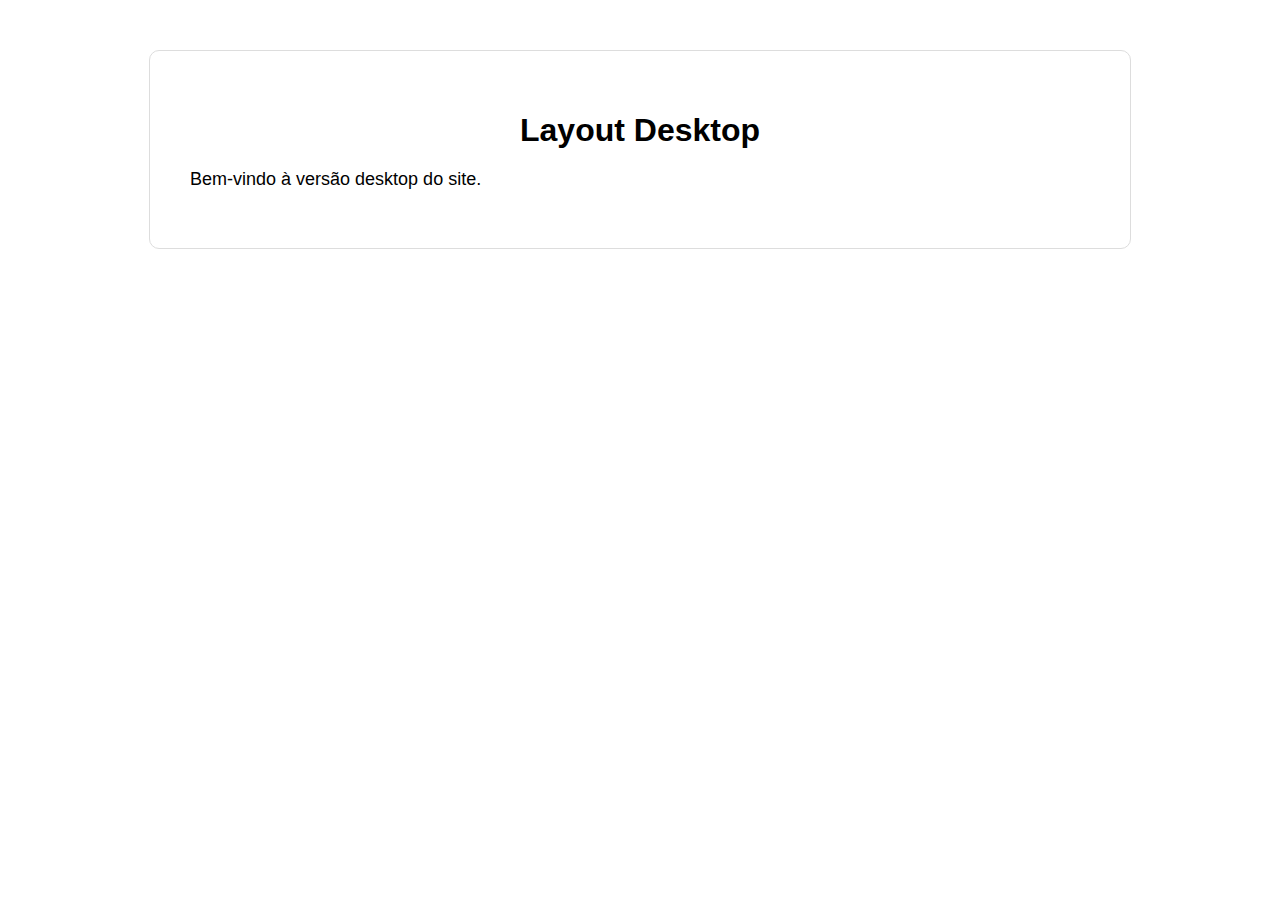
<file: index.html>
<!DOCTYPE html>
<html lang="pt-BR">
<head>
  <meta charset="UTF-8">
  <meta name="viewport" content="width=device-width, initial-scale=1.0">
  <title>Carregando...</title>
  <link rel='stylesheet' href='https://cdn-uicons.flaticon.com/3.0.0/uicons-solid-straight/css/uicons-solid-straight.css'>
  <script src="assets/js/device-check.js" defer></script>
</head>
<body>
  <p style="font-family: Arial; text-align:center; margin-top:50px;">
    Carregando o layout adequado...
  </p>
</body>
</html>
</file>
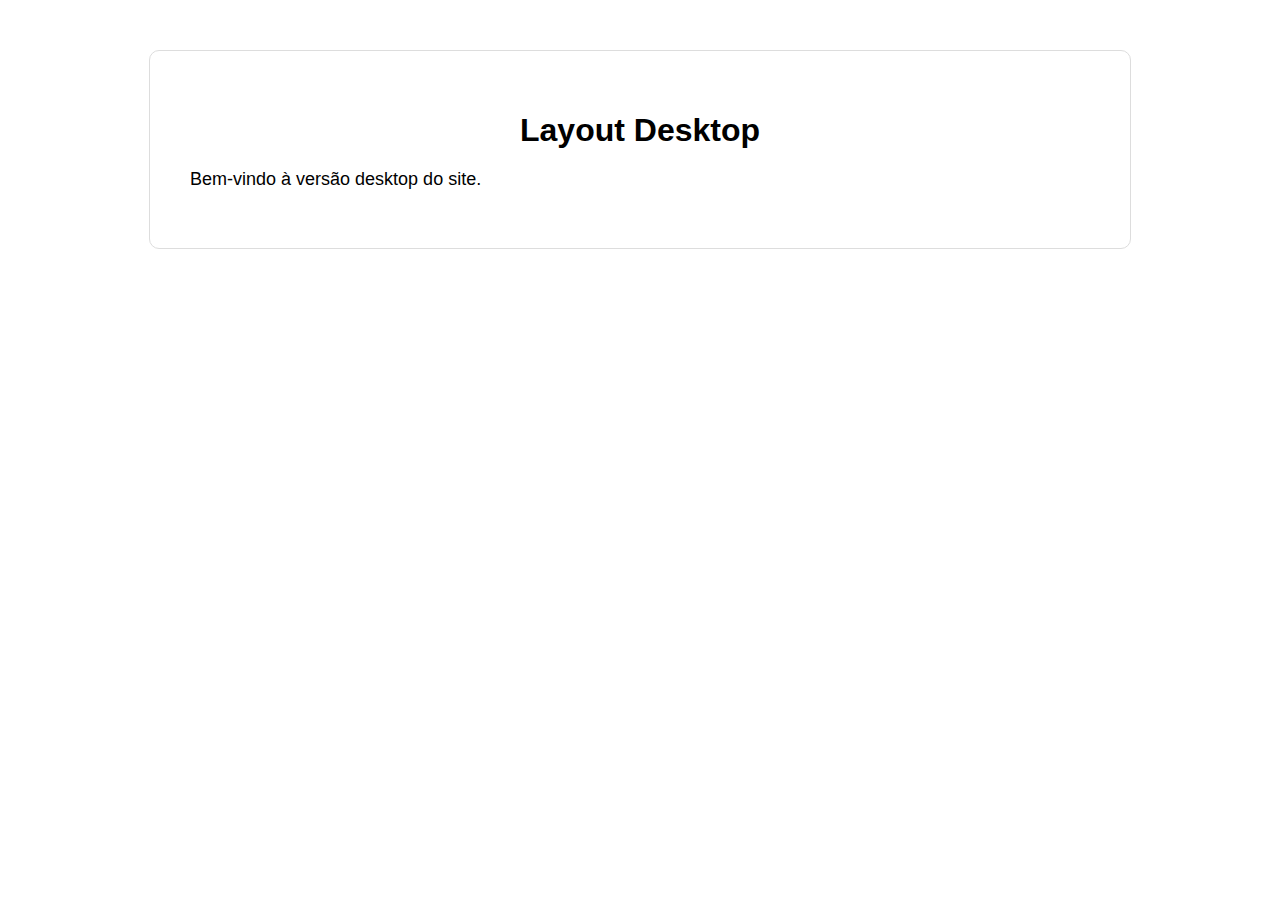
<file: desktop.html>
<!DOCTYPE html>
<html lang="pt-BR">
<head>
  <meta charset="UTF-8">
  <title>Versão Desktop</title>
  <link rel="stylesheet" href="assets/css/desktop.css">
</head>
<body>
  <div class="safe-top-area"></div>
  <header><h1>Layout Desktop</h1></header>
  <main><p>Bem-vindo à versão desktop do site.</p></main>
</body>
</html>
</file>
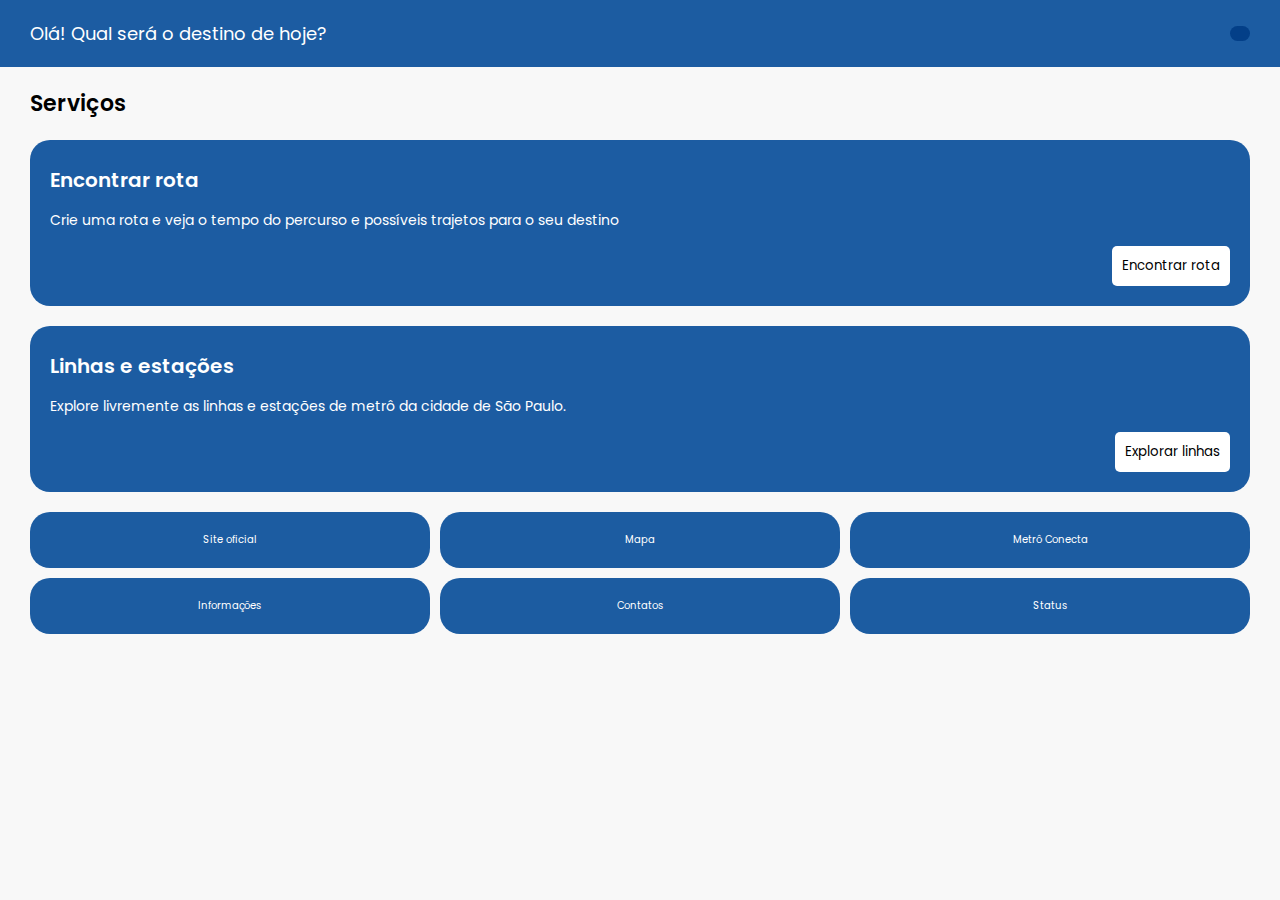
<file: mobile.html>
<!DOCTYPE html>
<html lang="pt-BR">
<head>
  <meta charset="UTF-8">
  <meta name="viewport" content="width=device-width, initial-scale=1.0">
  <meta name="theme-color" content="#1C5CA2">
  <meta name="apple-mobile-web-app-capable" content="yes">
  <meta name="apple-mobile-web-app-status-bar-style" content="black-translucent">
  <link href="https://fonts.googleapis.com/css2?family=Poppins:wght@300;400;500;600;700&display=swap" rel="stylesheet">
  
  <title>Versão Mobile</title>
  
  <link rel="stylesheet" href="assets/css/mobile.css">
</head>
<body>
  <div class="statusbar-bg"></div>
  <main>
    <div class="bg-blue c-white p-20 ps-30 d-flex ai-center jc-between fs-18">
      <p>Olá! Qual será o destino de hoje?</p>
      <i class="fi fi-ss-bell-notification-social-media bg-d-blue p-10 pb-5 br-50"></i>
    </div>

    <div class="ps-30">
      <p class="title">Serviços</p>
    </div>

    <div class="d-flex fd-column gap-20">
      <div class="box-sp">
        <div class="d-flex fd-row ai-center gap-10">
          <p class="title">Encontrar rota</p>      
          <i class="fi fi-sr-route"></i>    
        </div>
        <p>Crie uma rota e veja o tempo do percurso e possíveis trajetos para o seu destino</p>
        <button>Encontrar rota</button>
      </div>

      <div class="box-sp">
        <div class="d-flex fd-row ai-center gap-10">
          <p class="title">Linhas e estações</p>          
          <i class="fi fi-sr-subway"></i>
        </div>
        <p>Explore livremente as linhas e estações de metrô da cidade de São Paulo. </p>
        <button>Explorar linhas</button>
      </div>
    </div>

    <div class="service-box">
      <div class="service-row">
        <div class="service">
          <i class="fi fi-tr-site"></i>
          <p>Site oficial</p>
        </div> 
        <div class="service">
          <i class="fi fi-ss-map-marker"></i>
          <p>Mapa</p>
        </div> 
        <div class="service">
          <i class="fi fi-br-signal-stream"></i>
          <p>Metrô Conecta</p>
        </div> 
      </div>
      <div class="service-row">
        <div class="service">
          <i class="fi fi-ss-comment-info"></i>
          <p>Informações</p>
        </div> 
        <div class="service">
          <i class="fi fi-sr-headset"></i>
          <p>Contatos</p>
        </div> 
        <div class="service">
          <i class="fi fi-ss-triangle-warning"></i>
          <p>Status</p>
        </div> 
      </div>
    
    </div>

  </main>
</body>
</html>
</file>
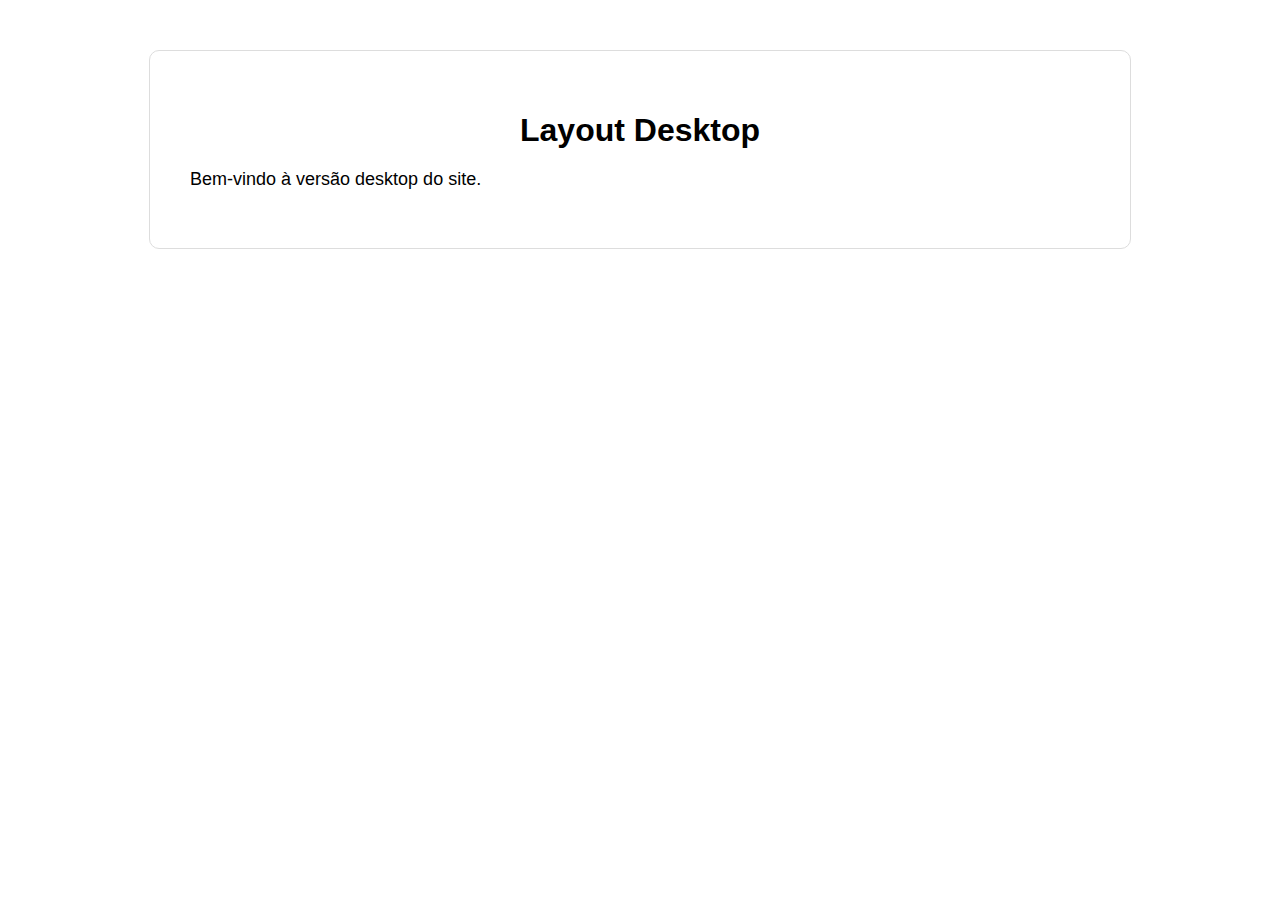
<file: meu-projeto/desktop.html>
<!DOCTYPE html>
<html lang="pt-BR">
<head>
  <meta charset="UTF-8">
  <title>Versão Desktop</title>
  <link rel="stylesheet" href="assets/css/desktop.css">
</head>
<body>
  <header><h1>Layout Desktop</h1></header>
  <main><p>Bem-vindo à versão desktop do site.</p></main>
</body>
</html>
</file>
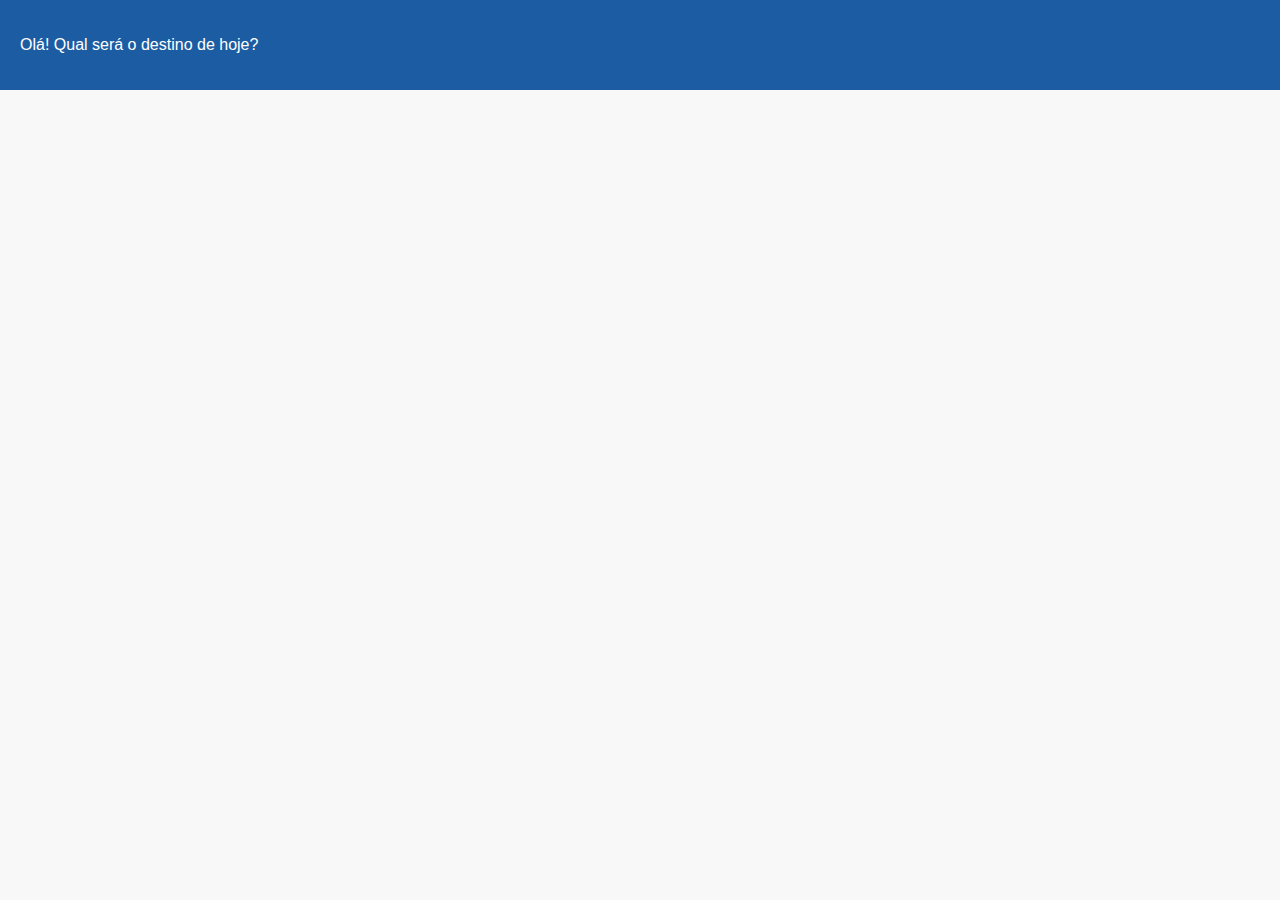
<file: meu-projeto/mobile.html>
<!DOCTYPE html>
<html lang="pt-BR">
<head>
  <meta charset="UTF-8">
  <meta name="viewport" content="width=device-width, initial-scale=1.0">
  <meta name="theme-color" content="#1C5CA2">
  <title>Versão Mobile</title>
  <link rel="stylesheet" href="assets/css/mobile.css">
</head>
<body>
  <main>
    <div class="bg-blue c-white p-20 d-flex ai-center jc-between">
      <p>Olá! Qual será o destino de hoje?</p>
      <i class="fi fi-ss-bell-notification-social-media"></i>
    </div>
  </main>
</body>
</html>
</file>
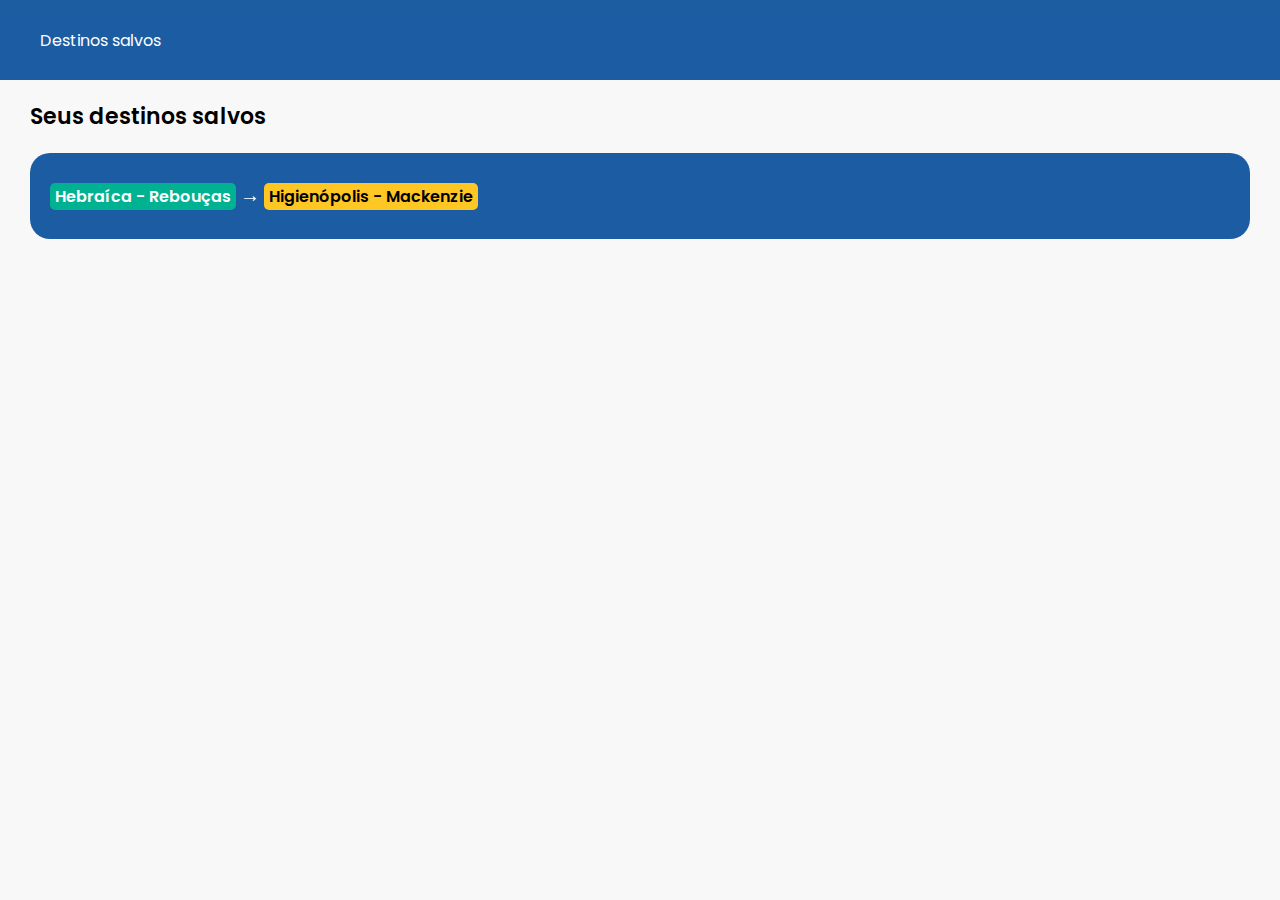
<file: pages/search-top.html>
<!DOCTYPE html>
<html lang="en">
<head>
    <meta charset="UTF-8">
    <meta name="viewport" content="width=device-width, initial-scale=1.0">
    <meta name="theme-color" content="#1C5CA2">
    <meta name="apple-mobile-web-app-capable" content="yes">
    <meta name="apple-mobile-web-app-status-bar-style" content="black-translucent">
    <link href="https://fonts.googleapis.com/css2?family=Poppins:wght@300;400;500;600;700&display=swap" rel="stylesheet">
    <title>Document</title>
    <link rel="stylesheet" href="../assets/css/mobile.css">
</head>
<body>
    <div class="statusbar-bg"></div>
    <main>
        <div class="bg-blue c-white p-20 ps-30 d-flex fd-row ai-center fs-16 h-40px">
            <a href="/mobile.html" class="mt-7 mr-10 inline-block cursor-pointer">
                <i class="fi fi-sr-angle-circle-left"></i>
            </a>
            <p>Destinos salvos</p>
        </div>
        <div class="ps-30">
            <p class="title">Seus destinos salvos</p>
        </div>

        <div class="box-sp">
            <div class="d-flex fd-row ai-center gap-10">
                <p class="title fs-16 lh-40"><span class="linha9-bg mb-5">Hebraíca - Rebouças</span> <span class="fs-20">→</span> <span class="linha4-bg">Higienópolis - Mackenzie</span></p>
                <a href="/pages/Linha 9/Hebraica-Rebouças/hebraica-higienópolis.html" class="mt-7 mr-10 inline-block cursor-pointer">
                    <i class="fi fi-sr-angle-circle-right"></i>
                </a>
            </div>
      </div>
    </main>
</body>
</html>
</file>
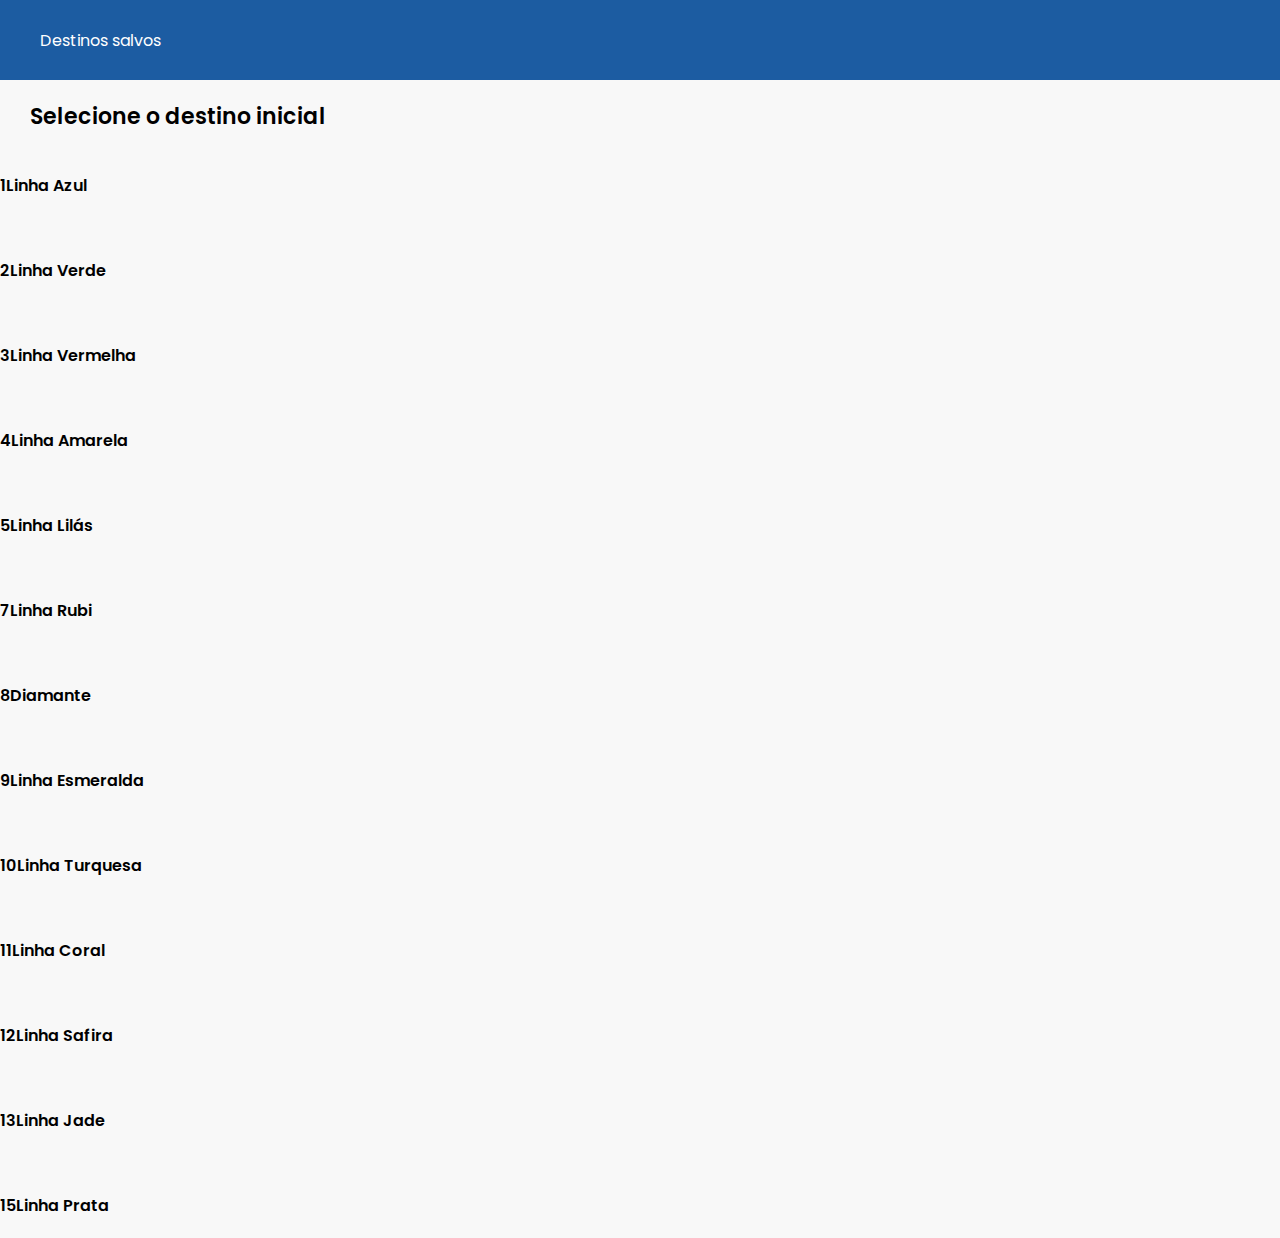
<file: pages/search.html>
<!DOCTYPE html>
<html lang="en">
    <head>
        <meta charset="UTF-8">
        <meta name="viewport" content="width=device-width, initial-scale=1.0">
        <meta name="theme-color" content="#1C5CA2">
        <meta name="apple-mobile-web-app-capable" content="yes">
        <meta name="apple-mobile-web-app-status-bar-style" content="black-translucent">
        <link href="https://fonts.googleapis.com/css2?family=Poppins:wght@300;400;500;600;700&display=swap" rel="stylesheet">
        <title>Document</title>
        <link rel="stylesheet" href="../assets/css/mobile.css">
    </head>
    <body>
        <div class="statusbar-bg"></div>
        <main>
            <div class="bg-blue c-white p-20 ps-30 d-flex fd-row ai-center fs-16 h-40px">
                <a href="../mobile.html" class="mt-7 mr-10 inline-block cursor-pointer">
                    <i class="fi fi-sr-angle-circle-left"></i>
                </a>
                <p>Destinos salvos</p>
            </div>
            <div class="ps-30">
                <p class="title">Selecione o destino inicial</p>
            </div>

            <div class="d-flex fd-column gap-20 linhas">
                <div class="box-linha-1">
                    <div class="d-flex fd-row ai-center gap-10 jc-between">
                        <p class="title fs-16"><span class="linha-1-bg">1</span>Linha Azul</p>
                        <a href="azul/azul.html" class="mt-7 mr-10 inline-block cursor-pointer">
                            <i class="fi fi-sr-angle-circle-right arrow-box-1"></i>
                        </a>
                    </div>
                </div>
                <div class="box-linha-2">
                    <div class="d-flex fd-row ai-center gap-10 jc-between">
                        <p class="title fs-16"><span class="linha-2-bg">2</span>Linha Verde</p>
                        <a href="/pages/Linha 9/Hebraica-Rebouças/hebraica-higienópolis.html" class="mt-7 mr-10 inline-block cursor-pointer">
                            <i class="fi fi-sr-angle-circle-right arrow-box-2"></i>
                        </a>
                    </div>
                </div>
                <div class="box-linha-3">
                    <div class="d-flex fd-row ai-center gap-10 jc-between">
                        <p class="title fs-16"><span class="linha-3-bg">3</span>Linha Vermelha</p>
                        <a href="/pages/Linha 9/Hebraica-Rebouças/hebraica-higienópolis.html" class="mt-7 mr-10 inline-block cursor-pointer">
                            <i class="fi fi-sr-angle-circle-right arrow-box-3"></i>
                        </a>
                    </div>
                </div>
                <div class="box-linha-4">
                    <div class="d-flex fd-row ai-center gap-10 jc-between">
                        <p class="title fs-16"><span class="linha-4-bg">4</span>Linha Amarela</p>
                        <a href="/pages/Linha 9/Hebraica-Rebouças/hebraica-higienópolis.html" class="mt-7 mr-10 inline-block cursor-pointer">
                            <i class="fi fi-sr-angle-circle-right arrow-box-4"></i>
                        </a>
                    </div>
                </div>
                <div class="box-linha-5">
                    <div class="d-flex fd-row ai-center gap-10 jc-between">
                        <p class="title fs-16"><span class="linha-5-bg">5</span>Linha Lilás</p>
                        <a href="/pages/Linha 9/Hebraica-Rebouças/hebraica-higienópolis.html" class="mt-7 mr-10 inline-block cursor-pointer">
                            <i class="fi fi-sr-angle-circle-right arrow-box-5"></i>
                        </a>
                    </div>
                </div>
                <div class="box-linha-7">
                    <div class="d-flex fd-row ai-center gap-10 jc-between">
                        <p class="title fs-16"><span class="linha-7-bg">7</span>Linha Rubi</p>
                        <a href="/pages/Linha 9/Hebraica-Rebouças/hebraica-higienópolis.html" class="mt-7 mr-10 inline-block cursor-pointer">
                            <i class="fi fi-sr-angle-circle-right arrow-box-7"></i>
                        </a>
                    </div>
                </div>
                <div class="box-linha-8">
                    <div class="d-flex fd-row ai-center gap-10 jc-between">
                        <p class="title fs-16"><span class="linha-8-bg">8</span>Diamante</p>
                        <a href="/pages/Linha 9/Hebraica-Rebouças/hebraica-higienópolis.html" class="mt-7 mr-10 inline-block cursor-pointer">
                            <i class="fi fi-sr-angle-circle-right arrow-box-8"></i>
                        </a>
                    </div>
                </div>
                <div class="box-linha-9">
                    <div class="d-flex fd-row ai-center gap-10 jc-between">
                        <p class="title fs-16"><span class="linha-9-bg">9</span>Linha Esmeralda</p>
                        <a href="/pages/Linha 9/Hebraica-Rebouças/hebraica-higienópolis.html" class="mt-7 mr-10 inline-block cursor-pointer">
                            <i class="fi fi-sr-angle-circle-right arrow-box-9"></i>
                        </a>
                    </div>
                </div>
                <div class="box-linha-10">
                    <div class="d-flex fd-row ai-center gap-10 jc-between">
                        <p class="title fs-16"><span class="linha-10-bg">10</span>Linha Turquesa</p>
                        <a href="/pages/Linha 9/Hebraica-Rebouças/hebraica-higienópolis.html" class="mt-7 mr-10 inline-block cursor-pointer">
                            <i class="fi fi-sr-angle-circle-right arrow-box-10"></i>
                        </a>
                    </div>
                </div>
                <div class="box-linha-11">
                    <div class="d-flex fd-row ai-center gap-10 jc-between">
                        <p class="title fs-16"><span class="linha-11-bg">11</span>Linha Coral</p>
                        <a href="/pages/Linha 9/Hebraica-Rebouças/hebraica-higienópolis.html" class="mt-7 mr-10 inline-block cursor-pointer">
                            <i class="fi fi-sr-angle-circle-right arrow-box-11"></i>
                        </a>
                    </div>
                </div>
                <div class="box-linha-12">
                    <div class="d-flex fd-row ai-center gap-10 jc-between">
                        <p class="title fs-16"><span class="linha-12-bg">12</span>Linha Safira</p>
                        <a href="/pages/Linha 9/Hebraica-Rebouças/hebraica-higienópolis.html" class="mt-7 mr-10 inline-block cursor-pointer">
                            <i class="fi fi-sr-angle-circle-right arrow-box-12"></i>
                        </a>
                    </div>
                </div>
                <div class="box-linha-13">
                    <div class="d-flex fd-row ai-center gap-10 jc-between">
                        <p class="title fs-16"><span class="linha-13-bg">13</span>Linha Jade</p>
                        <a href="/pages/Linha 9/Hebraica-Rebouças/hebraica-higienópolis.html" class="mt-7 mr-10 inline-block cursor-pointer">
                            <i class="fi fi-sr-angle-circle-right arrow-box-13"></i>
                        </a>
                    </div>
                </div>
                <div class="box-linha-15">
                    <div class="d-flex fd-row ai-center gap-10 jc-between">
                        <p class="title fs-16"><span class="linha-15-bg">15</span>Linha Prata</p>
                        <a href="/pages/Linha 9/Hebraica-Rebouças/hebraica-higienópolis.html" class="mt-7 mr-10 inline-block cursor-pointer">
                            <i class="fi fi-sr-angle-circle-right arrow-box-15"></i>
                        </a>
                    </div>
                </div>
            </div>
        </main>
    </body>
</html>
</file>
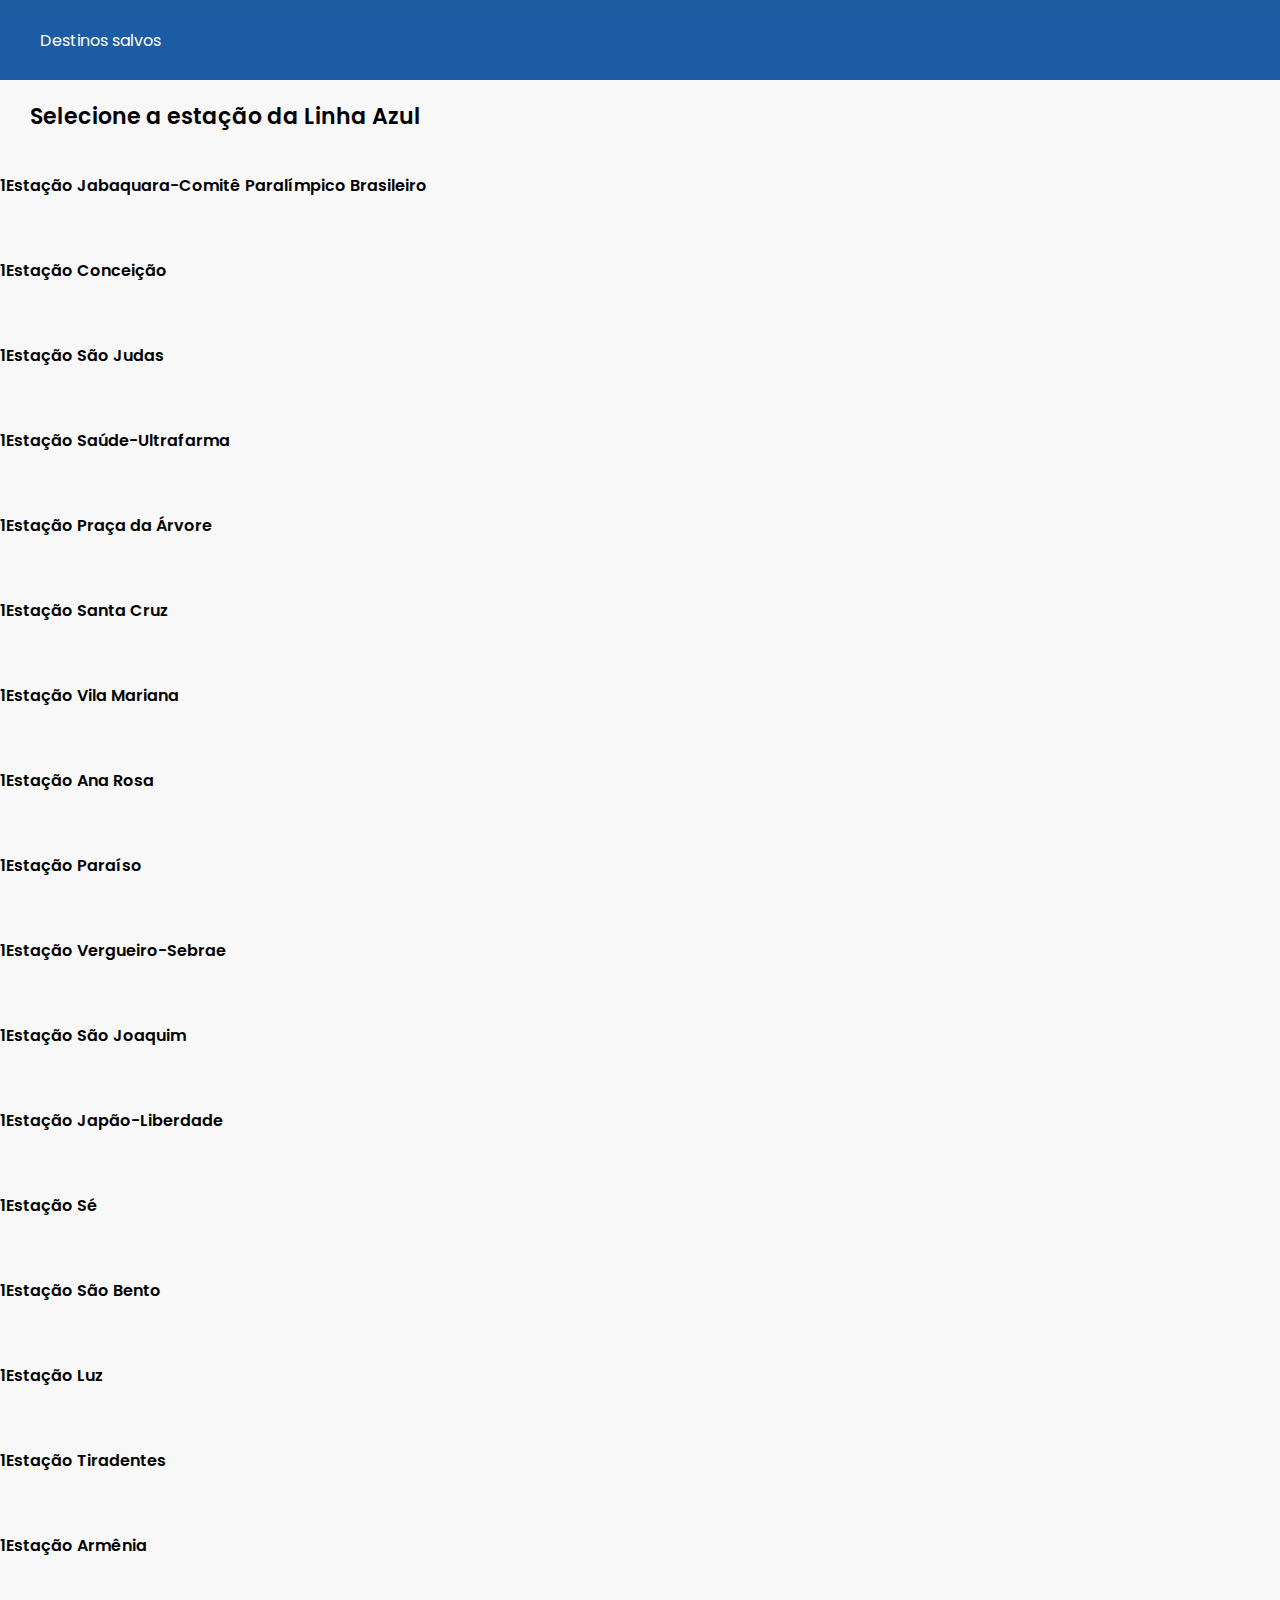
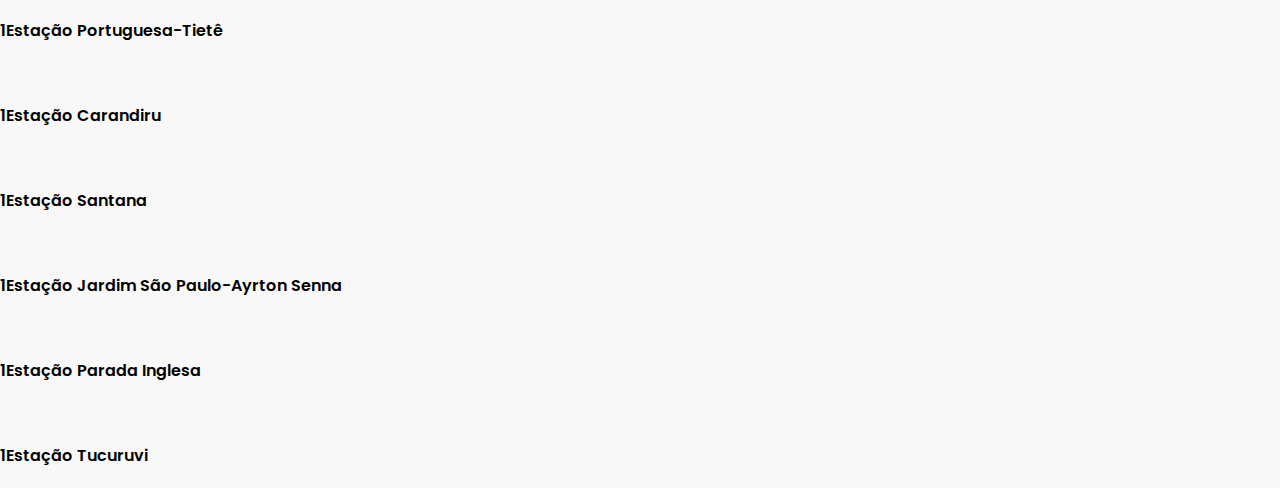
<file: pages/azul/azul.html>
<!DOCTYPE html>
<html lang="en">
    <head>
        <meta charset="UTF-8">
        <meta name="viewport" content="width=device-width, initial-scale=1.0">
        <meta name="theme-color" content="#1C5CA2">
        <meta name="apple-mobile-web-app-capable" content="yes">
        <meta name="apple-mobile-web-app-status-bar-style" content="black-translucent">
        <link href="https://fonts.googleapis.com/css2?family=Poppins:wght@300;400;500;600;700&display=swap" rel="stylesheet">
        <title>Document</title>
        <link rel="stylesheet" href="/assets/css/mobile.css">
    </head>
    <body>
        <div class="statusbar-bg"></div>
        <main>
            <div class="bg-blue c-white p-20 ps-30 d-flex fd-row ai-center fs-16 h-40px">
                <a href="/pages/search.html" class="mt-7 mr-10 inline-block cursor-pointer">
                    <i class="fi fi-sr-angle-circle-left"></i>
                </a>
                <p>Destinos salvos</p>
            </div>
            <div class="ps-30">
                <p class="title">Selecione a estação da <span class="linha-1-bg">Linha Azul</span></p>
            </div>
            <div class="d-flex fd-column gap-20 linhas">
              <div class="box-linha-1">
                <div class="d-flex fd-row ai-center gap-10 jc-between">
                  <p class="title fs-16"><span class="linha-1-bg">1</span>Estação Jabaquara-Comitê Paralímpico Brasileiro</p>
                  <a href="/pages/azul/azul.html" class="mt-7 mr-10 inline-block cursor-pointer">
                    <i class="fi fi-sr-angle-circle-right arrow-box-1"></i>
                  </a>
                </div>
              </div>

              <div class="box-linha-1">
                <div class="d-flex fd-row ai-center gap-10 jc-between">
                  <p class="title fs-16"><span class="linha-1-bg">1</span>Estação Conceição</p>
                  <a href="/pages/azul/azul.html" class="mt-7 mr-10 inline-block cursor-pointer">
                    <i class="fi fi-sr-angle-circle-right arrow-box-1"></i>
                  </a>
                </div>
              </div>

              <div class="box-linha-1">
                <div class="d-flex fd-row ai-center gap-10 jc-between">
                  <p class="title fs-16"><span class="linha-1-bg">1</span>Estação São Judas</p>
                  <a href="/pages/azul/azul.html" class="mt-7 mr-10 inline-block cursor-pointer">
                    <i class="fi fi-sr-angle-circle-right arrow-box-1"></i>
                  </a>
                </div>
              </div>

              <div class="box-linha-1">
                <div class="d-flex fd-row ai-center gap-10 jc-between">
                  <p class="title fs-16"><span class="linha-1-bg">1</span>Estação Saúde-Ultrafarma</p>
                  <a href="/pages/azul/azul.html" class="mt-7 mr-10 inline-block cursor-pointer">
                    <i class="fi fi-sr-angle-circle-right arrow-box-1"></i>
                  </a>
                </div>
              </div>

              <div class="box-linha-1">
                <div class="d-flex fd-row ai-center gap-10 jc-between">
                  <p class="title fs-16"><span class="linha-1-bg">1</span>Estação Praça da Árvore</p>
                  <a href="/pages/azul/azul.html" class="mt-7 mr-10 inline-block cursor-pointer">
                    <i class="fi fi-sr-angle-circle-right arrow-box-1"></i>
                  </a>
                </div>
              </div>

              <div class="box-linha-1">
                <div class="d-flex fd-row ai-center gap-10 jc-between">
                  <p class="title fs-16"><span class="linha-1-bg">1</span>Estação Santa Cruz</p>
                  <a href="/pages/azul/azul.html" class="mt-7 mr-10 inline-block cursor-pointer">
                    <i class="fi fi-sr-angle-circle-right arrow-box-1"></i>
                  </a>
                </div>
              </div>

              <div class="box-linha-1">
                <div class="d-flex fd-row ai-center gap-10 jc-between">
                  <p class="title fs-16"><span class="linha-1-bg">1</span>Estação Vila Mariana</p>
                  <a href="/pages/azul/azul.html" class="mt-7 mr-10 inline-block cursor-pointer">
                    <i class="fi fi-sr-angle-circle-right arrow-box-1"></i>
                  </a>
                </div>
              </div>

              <div class="box-linha-1">
                <div class="d-flex fd-row ai-center gap-10 jc-between">
                  <p class="title fs-16"><span class="linha-1-bg">1</span>Estação Ana Rosa</p>
                  <a href="/pages/azul/azul.html" class="mt-7 mr-10 inline-block cursor-pointer">
                    <i class="fi fi-sr-angle-circle-right arrow-box-1"></i>
                  </a>
                </div>
              </div>

              <div class="box-linha-1">
                <div class="d-flex fd-row ai-center gap-10 jc-between">
                  <p class="title fs-16"><span class="linha-1-bg">1</span>Estação Paraíso</p>
                  <a href="/pages/azul/azul.html" class="mt-7 mr-10 inline-block cursor-pointer">
                    <i class="fi fi-sr-angle-circle-right arrow-box-1"></i>
                  </a>
                </div>
              </div>

              <div class="box-linha-1">
                <div class="d-flex fd-row ai-center gap-10 jc-between">
                  <p class="title fs-16"><span class="linha-1-bg">1</span>Estação Vergueiro-Sebrae</p>
                  <a href="/pages/azul/azul.html" class="mt-7 mr-10 inline-block cursor-pointer">
                    <i class="fi fi-sr-angle-circle-right arrow-box-1"></i>
                  </a>
                </div>
              </div>

              <div class="box-linha-1">
                <div class="d-flex fd-row ai-center gap-10 jc-between">
                  <p class="title fs-16"><span class="linha-1-bg">1</span>Estação São Joaquim</p>
                  <a href="/pages/azul/azul.html" class="mt-7 mr-10 inline-block cursor-pointer">
                    <i class="fi fi-sr-angle-circle-right arrow-box-1"></i>
                  </a>
                </div>
              </div>

              <div class="box-linha-1">
                <div class="d-flex fd-row ai-center gap-10 jc-between">
                  <p class="title fs-16"><span class="linha-1-bg">1</span>Estação Japão-Liberdade</p>
                  <a href="/pages/azul/azul.html" class="mt-7 mr-10 inline-block cursor-pointer">
                    <i class="fi fi-sr-angle-circle-right arrow-box-1"></i>
                  </a>
                </div>
              </div>

              <div class="box-linha-1">
                <div class="d-flex fd-row ai-center gap-10 jc-between">
                  <p class="title fs-16"><span class="linha-1-bg">1</span>Estação Sé</p>
                  <a href="/pages/azul/azul.html" class="mt-7 mr-10 inline-block cursor-pointer">
                    <i class="fi fi-sr-angle-circle-right arrow-box-1"></i>
                  </a>
                </div>
              </div>

              <div class="box-linha-1">
                <div class="d-flex fd-row ai-center gap-10 jc-between">
                  <p class="title fs-16"><span class="linha-1-bg">1</span>Estação São Bento</p>
                  <a href="/pages/azul/azul.html" class="mt-7 mr-10 inline-block cursor-pointer">
                    <i class="fi fi-sr-angle-circle-right arrow-box-1"></i>
                  </a>
                </div>
              </div>

              <div class="box-linha-1">
                <div class="d-flex fd-row ai-center gap-10 jc-between">
                  <p class="title fs-16"><span class="linha-1-bg">1</span>Estação Luz</p>
                  <a href="/pages/azul/azul.html" class="mt-7 mr-10 inline-block cursor-pointer">
                    <i class="fi fi-sr-angle-circle-right arrow-box-1"></i>
                  </a>
                </div>
              </div>

              <div class="box-linha-1">
                <div class="d-flex fd-row ai-center gap-10 jc-between">
                  <p class="title fs-16"><span class="linha-1-bg">1</span>Estação Tiradentes</p>
                  <a href="/pages/azul/azul.html" class="mt-7 mr-10 inline-block cursor-pointer">
                    <i class="fi fi-sr-angle-circle-right arrow-box-1"></i>
                  </a>
                </div>
              </div>

              <div class="box-linha-1">
                <div class="d-flex fd-row ai-center gap-10 jc-between">
                  <p class="title fs-16"><span class="linha-1-bg">1</span>Estação Armênia</p>
                  <a href="/pages/azul/azul.html" class="mt-7 mr-10 inline-block cursor-pointer">
                    <i class="fi fi-sr-angle-circle-right arrow-box-1"></i>
                  </a>
                </div>
              </div>

              <div class="box-linha-1">
                <div class="d-flex fd-row ai-center gap-10 jc-between">
                  <p class="title fs-16"><span class="linha-1-bg">1</span>Estação Portuguesa-Tietê</p>
                  <a href="/pages/azul/azul.html" class="mt-7 mr-10 inline-block cursor-pointer">
                    <i class="fi fi-sr-angle-circle-right arrow-box-1"></i>
                  </a>
                </div>
              </div>

              <div class="box-linha-1">
                <div class="d-flex fd-row ai-center gap-10 jc-between">
                  <p class="title fs-16"><span class="linha-1-bg">1</span>Estação Carandiru</p>
                  <a href="/pages/azul/azul.html" class="mt-7 mr-10 inline-block cursor-pointer">
                    <i class="fi fi-sr-angle-circle-right arrow-box-1"></i>
                  </a>
                </div>
              </div>

              <div class="box-linha-1">
                <div class="d-flex fd-row ai-center gap-10 jc-between">
                  <p class="title fs-16"><span class="linha-1-bg">1</span>Estação Santana</p>
                  <a href="/pages/azul/azul.html" class="mt-7 mr-10 inline-block cursor-pointer">
                    <i class="fi fi-sr-angle-circle-right arrow-box-1"></i>
                  </a>
                </div>
              </div>

              <div class="box-linha-1">
                <div class="d-flex fd-row ai-center gap-10 jc-between">
                  <p class="title fs-16"><span class="linha-1-bg">1</span>Estação Jardim São Paulo-Ayrton Senna</p>
                  <a href="/pages/azul/azul.html" class="mt-7 mr-10 inline-block cursor-pointer">
                    <i class="fi fi-sr-angle-circle-right arrow-box-1"></i>
                  </a>
                </div>
              </div>

              <div class="box-linha-1">
                <div class="d-flex fd-row ai-center gap-10 jc-between">
                  <p class="title fs-16"><span class="linha-1-bg">1</span>Estação Parada Inglesa</p>
                  <a href="/pages/azul/azul.html" class="mt-7 mr-10 inline-block cursor-pointer">
                    <i class="fi fi-sr-angle-circle-right arrow-box-1"></i>
                  </a>
                </div>
              </div>

              <div class="box-linha-1">
                <div class="d-flex fd-row ai-center gap-10 jc-between">
                  <p class="title fs-16"><span class="linha-1-bg">1</span>Estação Tucuruvi</p>
                  <a href="/pages/azul/azul.html" class="mt-7 mr-10 inline-block cursor-pointer">
                    <i class="fi fi-sr-angle-circle-right arrow-box-1"></i>
                  </a>
                </div>
              </div>
            </div>
        </main>
    </body>
</html>
</file>
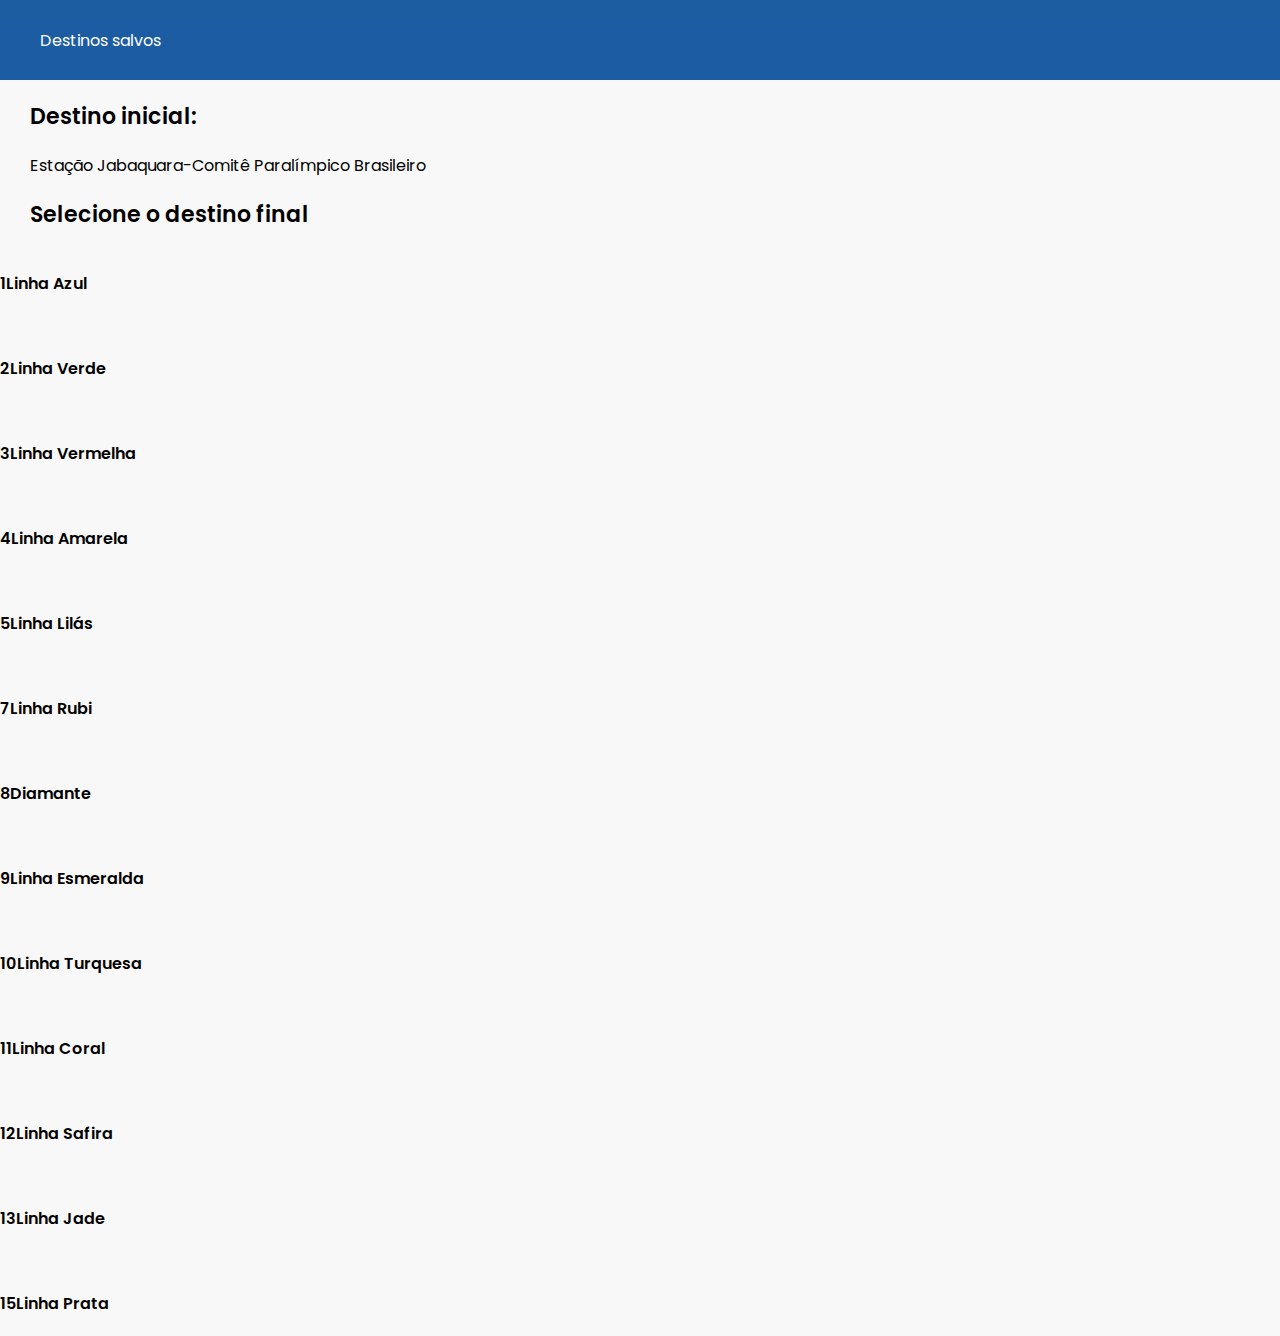
<file: pages/azul/jabaquara/jabaquara.html>
<!DOCTYPE html>
<html lang="en">
    <head>
        <meta charset="UTF-8">
        <meta name="viewport" content="width=device-width, initial-scale=1.0">
        <meta name="theme-color" content="#1C5CA2">
        <meta name="apple-mobile-web-app-capable" content="yes">
        <meta name="apple-mobile-web-app-status-bar-style" content="black-translucent">
        <link href="https://fonts.googleapis.com/css2?family=Poppins:wght@300;400;500;600;700&display=swap" rel="stylesheet">
        <title>Document</title>
        <link rel="stylesheet" href="../../../assets/css/mobile.css">
    </head>
    <body>
        <div class="statusbar-bg"></div>
        <main>
            <div class="bg-blue c-white p-20 ps-30 d-flex fd-row ai-center fs-16 h-40px">
                <a href="/mobile.html" class="mt-7 mr-10 inline-block cursor-pointer">
                    <i class="fi fi-sr-angle-circle-left"></i>
                </a>
                <p>Destinos salvos</p>
            </div>
            <div class="ps-30">
                <p class="title">Destino inicial:</p>
                <span class="linha-1-bg selected">Estação Jabaquara-Comitê Paralímpico Brasileiro</span>
                <p class="title">Selecione o destino final</p>
            </div>

            <div class="d-flex fd-column gap-20 linhas">
                <div class="box-linha-1">
                    <div class="d-flex fd-row ai-center gap-10 jc-between">
                        <p class="title fs-16"><span class="linha-1-bg">1</span>Linha Azul</p>
                        <a href="azul/azul.html" class="mt-7 mr-10 inline-block cursor-pointer">
                            <i class="fi fi-sr-angle-circle-right arrow-box-1"></i>
                        </a>
                    </div>
                </div>
                <div class="box-linha-2">
                    <div class="d-flex fd-row ai-center gap-10 jc-between">
                        <p class="title fs-16"><span class="linha-2-bg">2</span>Linha Verde</p>
                        <a href="/pages/Linha 9/Hebraica-Rebouças/hebraica-higienópolis.html" class="mt-7 mr-10 inline-block cursor-pointer">
                            <i class="fi fi-sr-angle-circle-right arrow-box-2"></i>
                        </a>
                    </div>
                </div>
                <div class="box-linha-3">
                    <div class="d-flex fd-row ai-center gap-10 jc-between">
                        <p class="title fs-16"><span class="linha-3-bg">3</span>Linha Vermelha</p>
                        <a href="/pages/Linha 9/Hebraica-Rebouças/hebraica-higienópolis.html" class="mt-7 mr-10 inline-block cursor-pointer">
                            <i class="fi fi-sr-angle-circle-right arrow-box-3"></i>
                        </a>
                    </div>
                </div>
                <div class="box-linha-4">
                    <div class="d-flex fd-row ai-center gap-10 jc-between">
                        <p class="title fs-16"><span class="linha-4-bg">4</span>Linha Amarela</p>
                        <a href="/pages/Linha 9/Hebraica-Rebouças/hebraica-higienópolis.html" class="mt-7 mr-10 inline-block cursor-pointer">
                            <i class="fi fi-sr-angle-circle-right arrow-box-4"></i>
                        </a>
                    </div>
                </div>
                <div class="box-linha-5">
                    <div class="d-flex fd-row ai-center gap-10 jc-between">
                        <p class="title fs-16"><span class="linha-5-bg">5</span>Linha Lilás</p>
                        <a href="/pages/Linha 9/Hebraica-Rebouças/hebraica-higienópolis.html" class="mt-7 mr-10 inline-block cursor-pointer">
                            <i class="fi fi-sr-angle-circle-right arrow-box-5"></i>
                        </a>
                    </div>
                </div>
                <div class="box-linha-7">
                    <div class="d-flex fd-row ai-center gap-10 jc-between">
                        <p class="title fs-16"><span class="linha-7-bg">7</span>Linha Rubi</p>
                        <a href="/pages/Linha 9/Hebraica-Rebouças/hebraica-higienópolis.html" class="mt-7 mr-10 inline-block cursor-pointer">
                            <i class="fi fi-sr-angle-circle-right arrow-box-7"></i>
                        </a>
                    </div>
                </div>
                <div class="box-linha-8">
                    <div class="d-flex fd-row ai-center gap-10 jc-between">
                        <p class="title fs-16"><span class="linha-8-bg">8</span>Diamante</p>
                        <a href="/pages/Linha 9/Hebraica-Rebouças/hebraica-higienópolis.html" class="mt-7 mr-10 inline-block cursor-pointer">
                            <i class="fi fi-sr-angle-circle-right arrow-box-8"></i>
                        </a>
                    </div>
                </div>
                <div class="box-linha-9">
                    <div class="d-flex fd-row ai-center gap-10 jc-between">
                        <p class="title fs-16"><span class="linha-9-bg">9</span>Linha Esmeralda</p>
                        <a href="/pages/Linha 9/Hebraica-Rebouças/hebraica-higienópolis.html" class="mt-7 mr-10 inline-block cursor-pointer">
                            <i class="fi fi-sr-angle-circle-right arrow-box-9"></i>
                        </a>
                    </div>
                </div>
                <div class="box-linha-10">
                    <div class="d-flex fd-row ai-center gap-10 jc-between">
                        <p class="title fs-16"><span class="linha-10-bg">10</span>Linha Turquesa</p>
                        <a href="/pages/Linha 9/Hebraica-Rebouças/hebraica-higienópolis.html" class="mt-7 mr-10 inline-block cursor-pointer">
                            <i class="fi fi-sr-angle-circle-right arrow-box-10"></i>
                        </a>
                    </div>
                </div>
                <div class="box-linha-11">
                    <div class="d-flex fd-row ai-center gap-10 jc-between">
                        <p class="title fs-16"><span class="linha-11-bg">11</span>Linha Coral</p>
                        <a href="/pages/Linha 9/Hebraica-Rebouças/hebraica-higienópolis.html" class="mt-7 mr-10 inline-block cursor-pointer">
                            <i class="fi fi-sr-angle-circle-right arrow-box-11"></i>
                        </a>
                    </div>
                </div>
                <div class="box-linha-12">
                    <div class="d-flex fd-row ai-center gap-10 jc-between">
                        <p class="title fs-16"><span class="linha-12-bg">12</span>Linha Safira</p>
                        <a href="/pages/Linha 9/Hebraica-Rebouças/hebraica-higienópolis.html" class="mt-7 mr-10 inline-block cursor-pointer">
                            <i class="fi fi-sr-angle-circle-right arrow-box-12"></i>
                        </a>
                    </div>
                </div>
                <div class="box-linha-13">
                    <div class="d-flex fd-row ai-center gap-10 jc-between">
                        <p class="title fs-16"><span class="linha-13-bg">13</span>Linha Jade</p>
                        <a href="/pages/Linha 9/Hebraica-Rebouças/hebraica-higienópolis.html" class="mt-7 mr-10 inline-block cursor-pointer">
                            <i class="fi fi-sr-angle-circle-right arrow-box-13"></i>
                        </a>
                    </div>
                </div>
                <div class="box-linha-15">
                    <div class="d-flex fd-row ai-center gap-10 jc-between">
                        <p class="title fs-16"><span class="linha-15-bg">15</span>Linha Prata</p>
                        <a href="/pages/Linha 9/Hebraica-Rebouças/hebraica-higienópolis.html" class="mt-7 mr-10 inline-block cursor-pointer">
                            <i class="fi fi-sr-angle-circle-right arrow-box-15"></i>
                        </a>
                    </div>
                </div>
            </div>
        </main>
    </body>
</html>
</file>
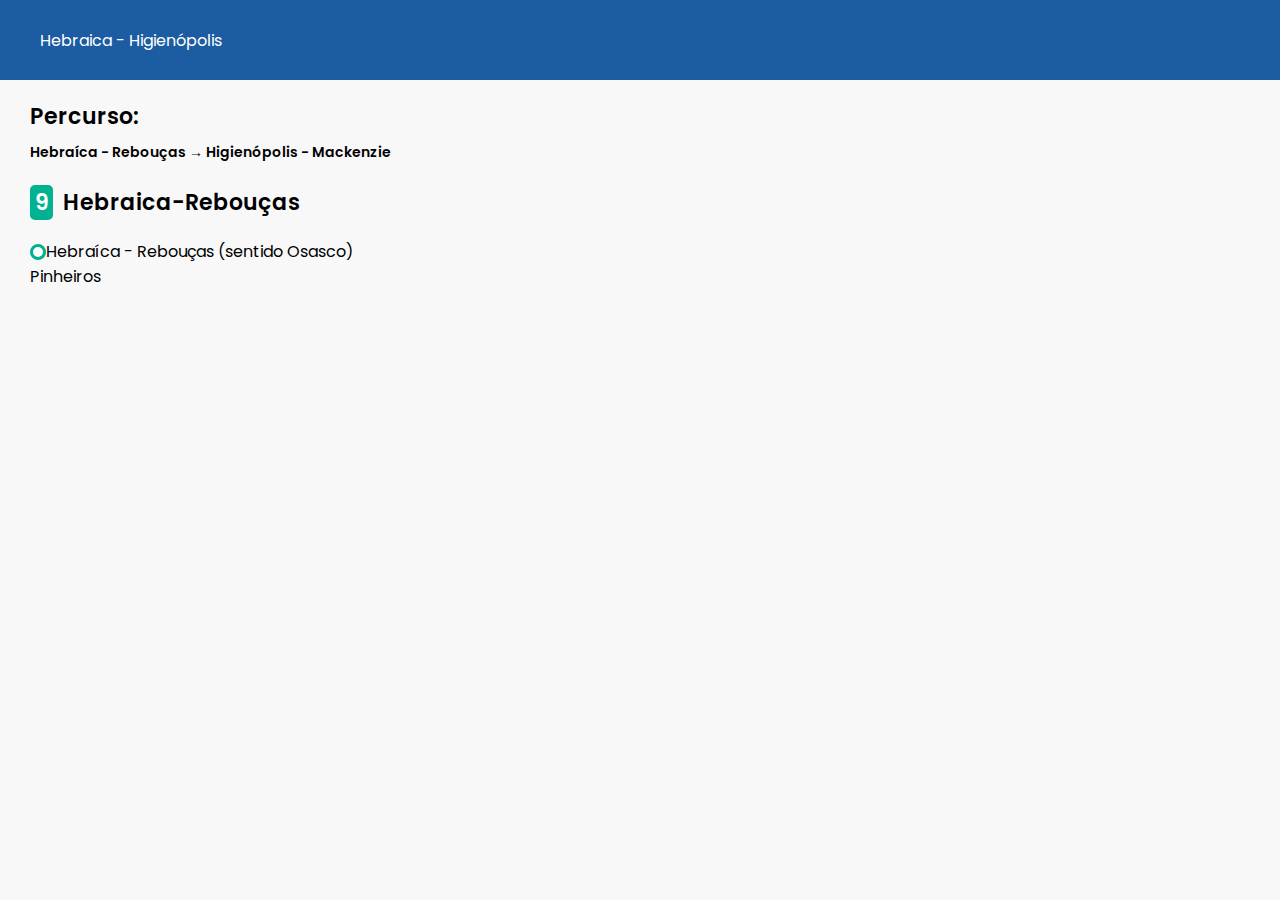
<file: pages/Linha 9/Hebraica-Rebouças/hebraica-higienópolis.html>
<!DOCTYPE html>
<html lang="en">
<head>
    <meta charset="UTF-8">
    <meta name="viewport" content="width=device-width, initial-scale=1.0">
    <meta name="theme-color" content="#1C5CA2">
    <meta name="apple-mobile-web-app-capable" content="yes">
    <meta name="apple-mobile-web-app-status-bar-style" content="black-translucent">
    <link href="https://fonts.googleapis.com/css2?family=Poppins:wght@300;400;500;600;700&display=swap" rel="stylesheet">
    <title>Document</title>
    <link rel="stylesheet" href="/assets/css/mobile.css">
</head>
<body>
    <div class="statusbar-bg"></div>
    <main>
        <div class="bg-blue c-white p-20 ps-30 d-flex fd-row ai-center fs-16 h-40px">
            <a href="/mobile.html" class="mt-7 mr-10 inline-block cursor-pointer">
                <i class="fi fi-sr-angle-circle-left"></i>
            </a>
            <p>Hebraica - Higienópolis</p>
        </div>
        <div class="ps-30">
            <p class="title">Percurso: <br> <span class="fs-10">Hebraíca - Rebouças → Higienópolis - Mackenzie</span></p>
        </div>
        <div class="ps-30">
            <p class="title"><span class="linha9-bg">9</span>&nbsp Hebraica-Rebouças</p>
            <div class="d-flex fd-row ai-center mr-5">
                <div class="linha9-circulo"></div>
                <p>Hebraíca - Rebouças (sentido Osasco)</p>
            </div>
            <p>Pinheiros</p>
        </div>
    </main>
</body>
</html>
</file>
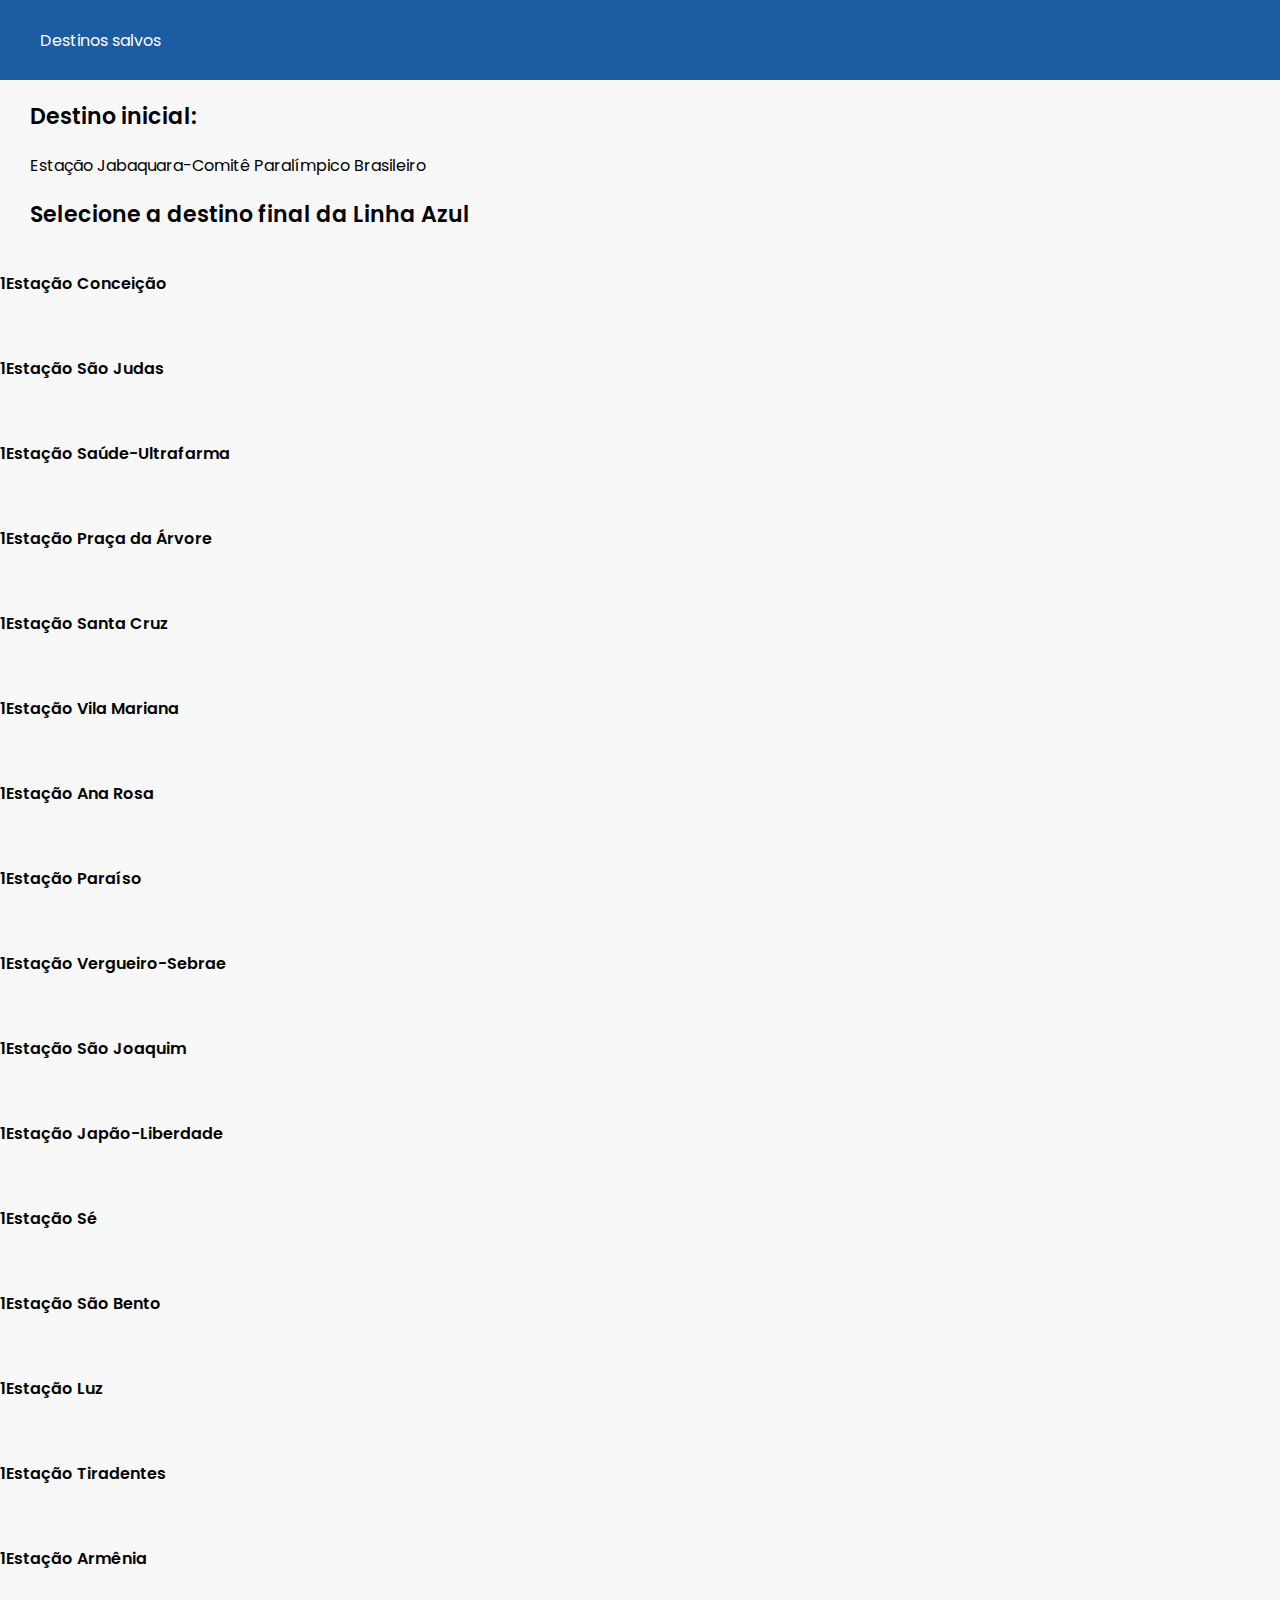
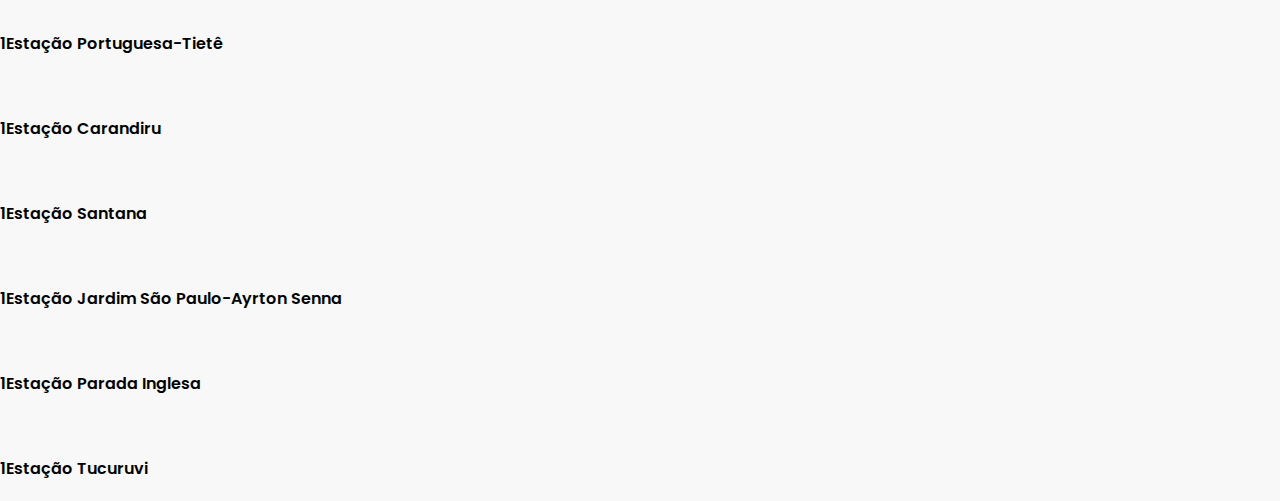
<file: pages/azul/jabaquara/azul/azul.html>
<!DOCTYPE html>
<html lang="en">
    <head>
        <meta charset="UTF-8">
        <meta name="viewport" content="width=device-width, initial-scale=1.0">
        <meta name="theme-color" content="#1C5CA2">
        <meta name="apple-mobile-web-app-capable" content="yes">
        <meta name="apple-mobile-web-app-status-bar-style" content="black-translucent">
        <link href="https://fonts.googleapis.com/css2?family=Poppins:wght@300;400;500;600;700&display=swap" rel="stylesheet">
        <title>Document</title>
        <link rel="stylesheet" href="../../../../assets/css/mobile.css">
    </head>
    <body>
        <div class="statusbar-bg"></div>
        <main>
            <div class="bg-blue c-white p-20 ps-30 d-flex fd-row ai-center fs-16 h-40px">
                <a href="/pages/search.html" class="mt-7 mr-10 inline-block cursor-pointer">
                    <i class="fi fi-sr-angle-circle-left"></i>
                </a>
                <p>Destinos salvos</p>
            </div>
            <div class="ps-30">
                <p class="title">Destino inicial:</p>
                <span class="linha-1-bg selected">Estação Jabaquara-Comitê Paralímpico Brasileiro</span>
                <p class="title">Selecione a destino final da <span class="linha-1-bg">Linha Azul</span></p>
            </div>
            <div class="d-flex fd-column gap-20 linhas">

              <div class="box-linha-1">
                <div class="d-flex fd-row ai-center gap-10 jc-between">
                  <p class="title fs-16"><span class="linha-1-bg">1</span>Estação Conceição</p>
                  <a href="/pages/azul/azul.html" class="mt-7 mr-10 inline-block cursor-pointer">
                    <i class="fi fi-sr-angle-circle-right arrow-box-1"></i>
                  </a>
                </div>
              </div>

              <div class="box-linha-1">
                <div class="d-flex fd-row ai-center gap-10 jc-between">
                  <p class="title fs-16"><span class="linha-1-bg">1</span>Estação São Judas</p>
                  <a href="/pages/azul/azul.html" class="mt-7 mr-10 inline-block cursor-pointer">
                    <i class="fi fi-sr-angle-circle-right arrow-box-1"></i>
                  </a>
                </div>
              </div>

              <div class="box-linha-1">
                <div class="d-flex fd-row ai-center gap-10 jc-between">
                  <p class="title fs-16"><span class="linha-1-bg">1</span>Estação Saúde-Ultrafarma</p>
                  <a href="/pages/azul/azul.html" class="mt-7 mr-10 inline-block cursor-pointer">
                    <i class="fi fi-sr-angle-circle-right arrow-box-1"></i>
                  </a>
                </div>
              </div>

              <div class="box-linha-1">
                <div class="d-flex fd-row ai-center gap-10 jc-between">
                  <p class="title fs-16"><span class="linha-1-bg">1</span>Estação Praça da Árvore</p>
                  <a href="/pages/azul/azul.html" class="mt-7 mr-10 inline-block cursor-pointer">
                    <i class="fi fi-sr-angle-circle-right arrow-box-1"></i>
                  </a>
                </div>
              </div>

              <div class="box-linha-1">
                <div class="d-flex fd-row ai-center gap-10 jc-between">
                  <p class="title fs-16"><span class="linha-1-bg">1</span>Estação Santa Cruz</p>
                  <a href="/pages/azul/azul.html" class="mt-7 mr-10 inline-block cursor-pointer">
                    <i class="fi fi-sr-angle-circle-right arrow-box-1"></i>
                  </a>
                </div>
              </div>

              <div class="box-linha-1">
                <div class="d-flex fd-row ai-center gap-10 jc-between">
                  <p class="title fs-16"><span class="linha-1-bg">1</span>Estação Vila Mariana</p>
                  <a href="/pages/azul/azul.html" class="mt-7 mr-10 inline-block cursor-pointer">
                    <i class="fi fi-sr-angle-circle-right arrow-box-1"></i>
                  </a>
                </div>
              </div>

              <div class="box-linha-1">
                <div class="d-flex fd-row ai-center gap-10 jc-between">
                  <p class="title fs-16"><span class="linha-1-bg">1</span>Estação Ana Rosa</p>
                  <a href="/pages/azul/azul.html" class="mt-7 mr-10 inline-block cursor-pointer">
                    <i class="fi fi-sr-angle-circle-right arrow-box-1"></i>
                  </a>
                </div>
              </div>

              <div class="box-linha-1">
                <div class="d-flex fd-row ai-center gap-10 jc-between">
                  <p class="title fs-16"><span class="linha-1-bg">1</span>Estação Paraíso</p>
                  <a href="/pages/azul/azul.html" class="mt-7 mr-10 inline-block cursor-pointer">
                    <i class="fi fi-sr-angle-circle-right arrow-box-1"></i>
                  </a>
                </div>
              </div>

              <div class="box-linha-1">
                <div class="d-flex fd-row ai-center gap-10 jc-between">
                  <p class="title fs-16"><span class="linha-1-bg">1</span>Estação Vergueiro-Sebrae</p>
                  <a href="/pages/azul/azul.html" class="mt-7 mr-10 inline-block cursor-pointer">
                    <i class="fi fi-sr-angle-circle-right arrow-box-1"></i>
                  </a>
                </div>
              </div>

              <div class="box-linha-1">
                <div class="d-flex fd-row ai-center gap-10 jc-between">
                  <p class="title fs-16"><span class="linha-1-bg">1</span>Estação São Joaquim</p>
                  <a href="/pages/azul/azul.html" class="mt-7 mr-10 inline-block cursor-pointer">
                    <i class="fi fi-sr-angle-circle-right arrow-box-1"></i>
                  </a>
                </div>
              </div>

              <div class="box-linha-1">
                <div class="d-flex fd-row ai-center gap-10 jc-between">
                  <p class="title fs-16"><span class="linha-1-bg">1</span>Estação Japão-Liberdade</p>
                  <a href="/pages/azul/azul.html" class="mt-7 mr-10 inline-block cursor-pointer">
                    <i class="fi fi-sr-angle-circle-right arrow-box-1"></i>
                  </a>
                </div>
              </div>

              <div class="box-linha-1">
                <div class="d-flex fd-row ai-center gap-10 jc-between">
                  <p class="title fs-16"><span class="linha-1-bg">1</span>Estação Sé</p>
                  <a href="/pages/azul/azul.html" class="mt-7 mr-10 inline-block cursor-pointer">
                    <i class="fi fi-sr-angle-circle-right arrow-box-1"></i>
                  </a>
                </div>
              </div>

              <div class="box-linha-1">
                <div class="d-flex fd-row ai-center gap-10 jc-between">
                  <p class="title fs-16"><span class="linha-1-bg">1</span>Estação São Bento</p>
                  <a href="/pages/azul/azul.html" class="mt-7 mr-10 inline-block cursor-pointer">
                    <i class="fi fi-sr-angle-circle-right arrow-box-1"></i>
                  </a>
                </div>
              </div>

              <div class="box-linha-1">
                <div class="d-flex fd-row ai-center gap-10 jc-between">
                  <p class="title fs-16"><span class="linha-1-bg">1</span>Estação Luz</p>
                  <a href="/pages/azul/azul.html" class="mt-7 mr-10 inline-block cursor-pointer">
                    <i class="fi fi-sr-angle-circle-right arrow-box-1"></i>
                  </a>
                </div>
              </div>

              <div class="box-linha-1">
                <div class="d-flex fd-row ai-center gap-10 jc-between">
                  <p class="title fs-16"><span class="linha-1-bg">1</span>Estação Tiradentes</p>
                  <a href="/pages/azul/azul.html" class="mt-7 mr-10 inline-block cursor-pointer">
                    <i class="fi fi-sr-angle-circle-right arrow-box-1"></i>
                  </a>
                </div>
              </div>

              <div class="box-linha-1">
                <div class="d-flex fd-row ai-center gap-10 jc-between">
                  <p class="title fs-16"><span class="linha-1-bg">1</span>Estação Armênia</p>
                  <a href="/pages/azul/azul.html" class="mt-7 mr-10 inline-block cursor-pointer">
                    <i class="fi fi-sr-angle-circle-right arrow-box-1"></i>
                  </a>
                </div>
              </div>

              <div class="box-linha-1">
                <div class="d-flex fd-row ai-center gap-10 jc-between">
                  <p class="title fs-16"><span class="linha-1-bg">1</span>Estação Portuguesa-Tietê</p>
                  <a href="/pages/azul/azul.html" class="mt-7 mr-10 inline-block cursor-pointer">
                    <i class="fi fi-sr-angle-circle-right arrow-box-1"></i>
                  </a>
                </div>
              </div>

              <div class="box-linha-1">
                <div class="d-flex fd-row ai-center gap-10 jc-between">
                  <p class="title fs-16"><span class="linha-1-bg">1</span>Estação Carandiru</p>
                  <a href="/pages/azul/azul.html" class="mt-7 mr-10 inline-block cursor-pointer">
                    <i class="fi fi-sr-angle-circle-right arrow-box-1"></i>
                  </a>
                </div>
              </div>

              <div class="box-linha-1">
                <div class="d-flex fd-row ai-center gap-10 jc-between">
                  <p class="title fs-16"><span class="linha-1-bg">1</span>Estação Santana</p>
                  <a href="/pages/azul/azul.html" class="mt-7 mr-10 inline-block cursor-pointer">
                    <i class="fi fi-sr-angle-circle-right arrow-box-1"></i>
                  </a>
                </div>
              </div>

              <div class="box-linha-1">
                <div class="d-flex fd-row ai-center gap-10 jc-between">
                  <p class="title fs-16"><span class="linha-1-bg">1</span>Estação Jardim São Paulo-Ayrton Senna</p>
                  <a href="/pages/azul/azul.html" class="mt-7 mr-10 inline-block cursor-pointer">
                    <i class="fi fi-sr-angle-circle-right arrow-box-1"></i>
                  </a>
                </div>
              </div>

              <div class="box-linha-1">
                <div class="d-flex fd-row ai-center gap-10 jc-between">
                  <p class="title fs-16"><span class="linha-1-bg">1</span>Estação Parada Inglesa</p>
                  <a href="/pages/azul/azul.html" class="mt-7 mr-10 inline-block cursor-pointer">
                    <i class="fi fi-sr-angle-circle-right arrow-box-1"></i>
                  </a>
                </div>
              </div>

              <div class="box-linha-1">
                <div class="d-flex fd-row ai-center gap-10 jc-between">
                  <p class="title fs-16"><span class="linha-1-bg">1</span>Estação Tucuruvi</p>
                  <a href="/pages/azul/azul.html" class="mt-7 mr-10 inline-block cursor-pointer">
                    <i class="fi fi-sr-angle-circle-right arrow-box-1"></i>
                  </a>
                </div>
              </div>
            </div>
        </main>
    </body>
</html>
</file>
<file: assets/css/desktop.css>
body {
  font-family: Arial, sans-serif;
  background: #ffffff;
  max-width: 900px;
  margin: 50px auto;
  padding: 40px;
  border: 1px solid #ddd;
  border-radius: 10px;
}
h1 { font-size: 32px; text-align: center; margin-bottom: 20px; }
p { font-size: 18px; }
</file>
<file: assets/css/mobile.css>
@import url('https://cdn-uicons.flaticon.com/3.0.0/uicons-solid-straight/css/uicons-solid-straight.css');
@import url('https://cdn-uicons.flaticon.com/3.0.0/uicons-regular-straight/css/uicons-regular-straight.css');
@import url('https://cdn-uicons.flaticon.com/3.0.0/uicons-thin-rounded/css/uicons-thin-rounded.css');
@import url('https://cdn-uicons.flaticon.com/3.0.0/uicons-solid-straight/css/uicons-solid-straight.css');
@import url('https://cdn-uicons.flaticon.com/3.0.0/uicons-solid-rounded/css/uicons-solid-rounded.css');
@import url('https://cdn-uicons.flaticon.com/3.0.0/uicons-bold-rounded/css/uicons-bold-rounded.css');

html {
  padding: 0px;
  margin: 0px;
  height: 100vh;
}

body {
  font-family: 'Poppins', sans-serif;
  background: #f8f8f8;
  margin: 0px;
}

* {
  font-family: 'Poppins', sans-serif;
}

.bg-blue {
  background-color: #1C5CA2;
}

.bg-d-blue {
  background-color: #033F88;
}

.c-white {
  color: #FFFFFF;
}

.br-10 {
  border-radius: 10px;
}

.br-50 {
  border-radius: 50px;
}

.p-10 {
  padding: 10px;
}

.p-20 {
  padding: 20px;
}

.pb-5 {
  padding-bottom: 5px;
}

.ps-30 {
  padding-left: 30px;
  padding-right: 30px;
}

.h-40px {
  height: 40px;
}

.h-100 {
  height: 100px;
}

.mb-20 {
  margin-bottom: 20px;
}

.ms-30 {
  margin-left: 30px;
  margin-right: 30px;
}

.mr-10 {
  margin-right: 10px;
}

.mt-7 {
  margin-top: 7px;
}

.d-flex {
  display: flex;
}

.fd-row {
  flex-direction: row;
}

.fd-column {
  flex-direction: column;
}

.flex-1 {
  flex: 1;
}

.gap-10 {
  gap: 10px;
}

.gap-20 {
  gap: 20px;
}

.jc-center {
  justify-content: center;
}

.jc-between {
  justify-content: space-between;
}

.ai-center {
  align-items: center;
}

.fs-10 {
  font-size: 14px !important;
}

.fs-16 {
  font-size: 16px !important;
}

.fs-18 {
  font-size: 18px;
}

.fs-20 {
  font-size: 20px !important;
}

.lh-40 {
  line-height: 35px;
}

.statusbar-bg {
  position: fixed;
  top: 0;
  left: 0;
  right: 0;
  background-color: #1C5CA1;
  height: 32px;
  height: calc(20px + env(safe-area-inset-top));
  z-index: 9999;
}

p {
  margin: 0px;
}

p.title {
  font-weight: 600;
  font-size: 22px;
  margin: 20px 0px;
}

.box-sp {
  margin: 0px 30px;
  border-radius: 20px;
  padding: 20px;
  display: flex;
  flex-direction: column;
  gap: 10px;
  background-color: #1C5CA2;
  color: #FFFFFF;
  font-size: 14px;
}

.box-sp .title {
  margin: 5px 0px;
  font-size: 20px;
}

.box-sp button {
  width: fit-content;
  align-self: flex-end;
  padding: 10px;
  border: none;
  background-color: #FFFFFF;
  color: #000000;
  border-radius: 5px;
  margin-top: 5px;
}

.service-box {
  display: flex;
  flex-direction: column;
  padding: 20px 30px;
  gap: 10px
}

.service-row {
  display: flex;
  flex-direction: row;
  gap: 10px;
}

.service {
  background-color: #1C5CA1;
  padding: 20px 10px;
  flex: 1;
  border-radius: 20px;
  color: #FFFFFF;
  align-items: center;
  justify-content: center;
  text-align: center;
}

.service i {
  font-size: 35px;
}

.service p {
  font-size: 10px;
}

.fi-sr-angle-circle-left:before {
  font-size: 20px;
}

.fi-sr-angle-circle-right:before {
  font-size: 26px;
}

a {
  text-decoration: none;
  color: inherit;
}

.linha4-bg {
  background-color: #FFC723;
  border-radius: 5px;
  padding: 2px 5px;
  color: #000000;
}

.linha9-bg {
  background-color: #00B292;
  border-radius: 5px;
  padding: 2px 5px;
  color: #FFFFFF;
}

.linha9-circulo {
  width: 10px;
  height: 10px;
  border-radius: 50%;
  background: #FFF;
  border: 3px solid #00B292;
}
</file>
<file: meu-projeto/assets/css/desktop.css>
body {
  font-family: Arial, sans-serif;
  background: #ffffff;
  max-width: 900px;
  margin: 50px auto;
  padding: 40px;
  border: 1px solid #ddd;
  border-radius: 10px;
}
h1 { font-size: 32px; text-align: center; margin-bottom: 20px; }
p { font-size: 18px; }
</file>
<file: meu-projeto/assets/css/mobile.css>
@import url('https://cdn-uicons.flaticon.com/3.0.0/uicons-solid-straight/css/uicons-solid-straight.css');

html {
  padding: 0px;
  margin: 0px;
  height: 100vh;
}

body {
  font-family: Arial, sans-serif;
  background: #f8f8f8;
  margin: 0px;
}

.bg-blue {
  background-color: #1C5CA2;
}

.c-white {
  color: #FFFFFF;
}

.p-20 {
  padding: 20px;
}

.d-flex {
  display: flex;
}

.jc-center {
  justify-content: center;
}

.jc-between {
  justify-content: space-between;
}

.ai-center {
  align-items: center;
}
</file>
